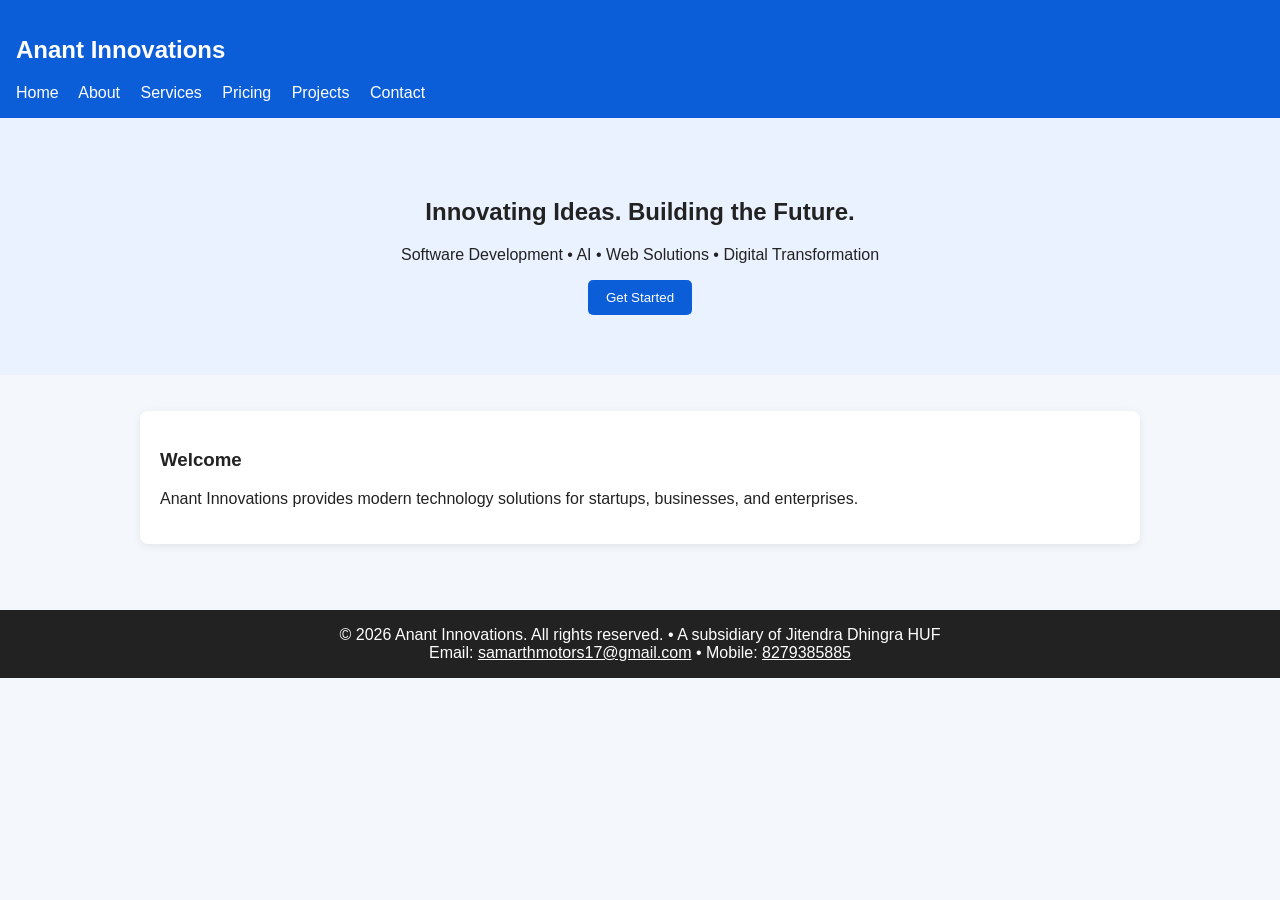
<file: index.html>
<!doctype html><html><head><title>Home</title><link rel="stylesheet" href="style.css"></head><body><header><h2>Anant Innovations</h2><nav>
<a href="index.html">Home</a>
<a href="about.html">About</a>
<a href="services.html">Services</a>
<a href="pricing.html">Pricing</a>
<a href="projects.html">Projects</a>
<a href="contact.html">Contact</a>
</nav></header>
<section class="hero"><h1>Innovating Ideas. Building the Future.</h1><p>Software Development • AI • Web Solutions • Digital Transformation</p><button onclick="location.href='pricing.html'">Get Started</button></section>
<div class="container"><div class="card"><h3>Welcome</h3><p>Anant Innovations provides modern technology solutions for startups, businesses, and enterprises.</p></div></div><footer>© 2026 Anant Innovations. All rights reserved. • A subsidiary of Jitendra Dhingra HUF<br>Email: <a href="mailto:samarthmotors17@gmail.com">samarthmotors17@gmail.com</a> • Mobile: <a href="tel:8279385885">8279385885</a></footer></body></html>
</file>
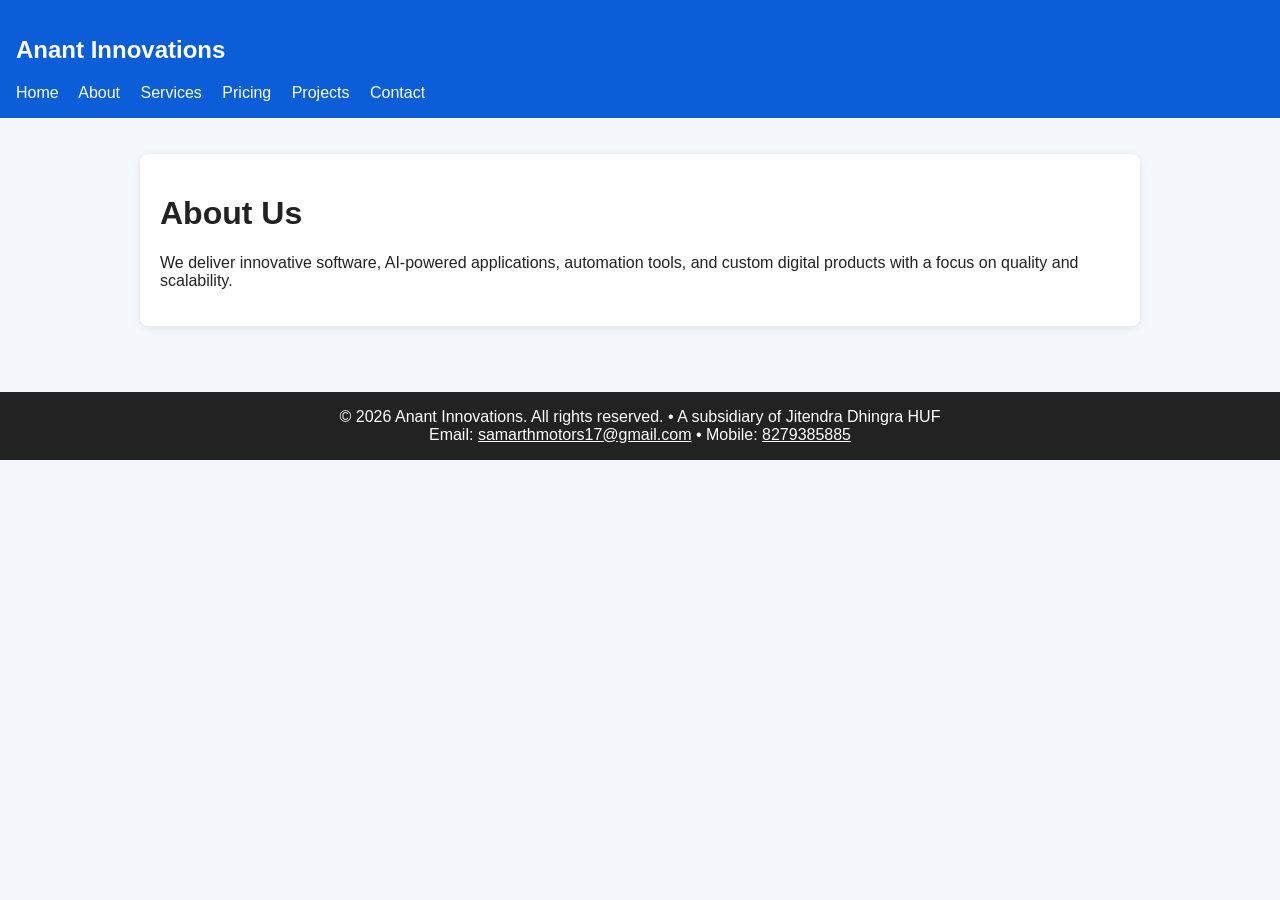
<file: about.html>
<html><head><title>About</title><link rel="stylesheet" href="style.css"></head><body><header><h2>Anant Innovations</h2><nav>
<a href="index.html">Home</a>
<a href="about.html">About</a>
<a href="services.html">Services</a>
<a href="pricing.html">Pricing</a>
<a href="projects.html">Projects</a>
<a href="contact.html">Contact</a>
</nav></header><div class="container"><div class="card"><h1>About Us</h1><p>We deliver innovative software, AI-powered applications, automation tools, and custom digital products with a focus on quality and scalability.</p></div></div><footer>© 2026 Anant Innovations. All rights reserved. • A subsidiary of Jitendra Dhingra HUF<br>Email: <a href="mailto:samarthmotors17@gmail.com">samarthmotors17@gmail.com</a> • Mobile: <a href="tel:8279385885">8279385885</a></footer></body></html>
</file>
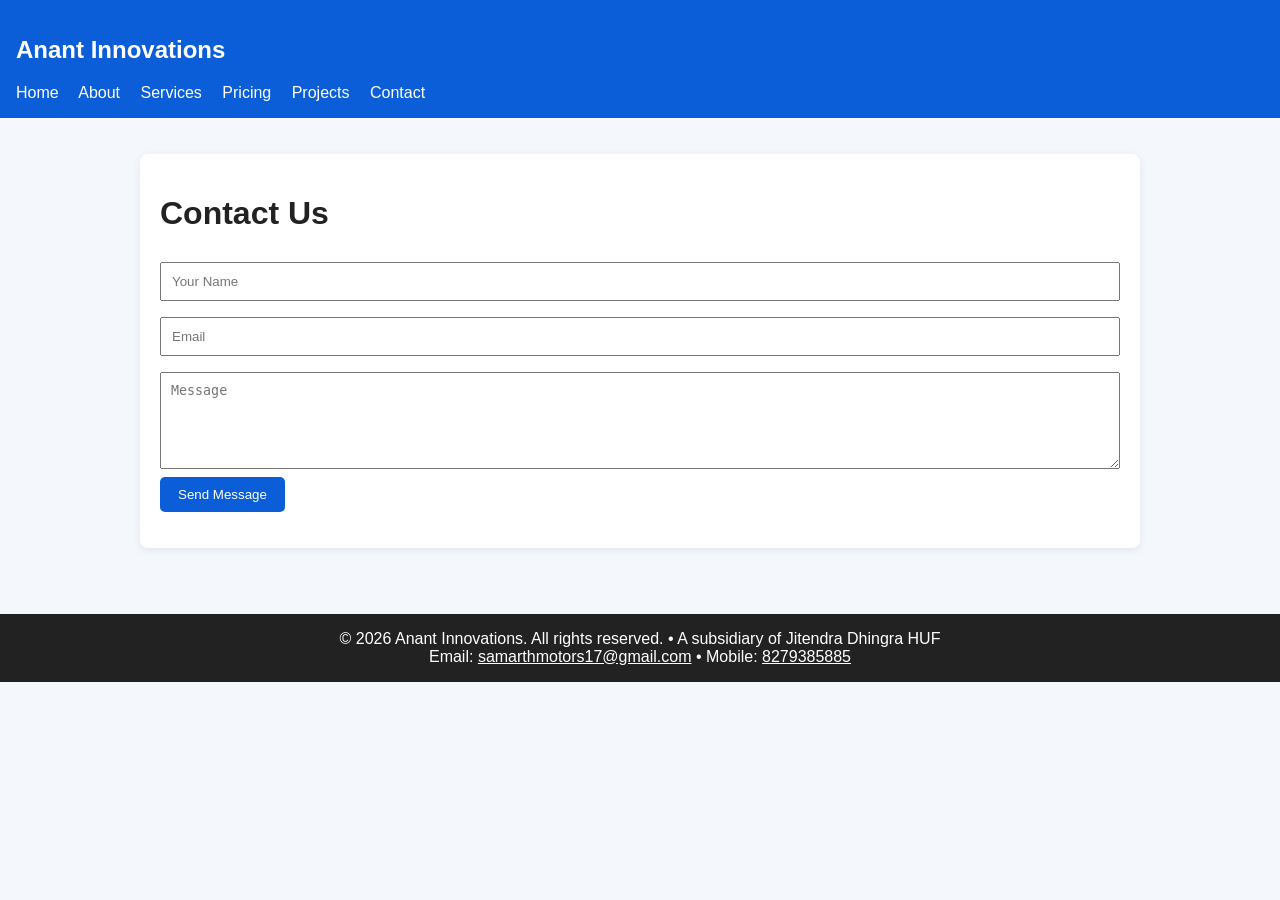
<file: contact.html>
<html><head><title>Contact</title><link rel="stylesheet" href="style.css"></head><body><header><h2>Anant Innovations</h2><nav>
<a href="index.html">Home</a>
<a href="about.html">About</a>
<a href="services.html">Services</a>
<a href="pricing.html">Pricing</a>
<a href="projects.html">Projects</a>
<a href="contact.html">Contact</a>
</nav></header><div class="container"><div class="card"><h1>Contact Us</h1><form><input placeholder="Your Name"><input placeholder="Email"><textarea rows="5" placeholder="Message"></textarea><button type="submit">Send Message</button></form></div></div><footer>© 2026 Anant Innovations. All rights reserved. • A subsidiary of Jitendra Dhingra HUF<br>Email: <a href="mailto:samarthmotors17@gmail.com">samarthmotors17@gmail.com</a> • Mobile: <a href="tel:8279385885">8279385885</a></footer></body></html>
</file>
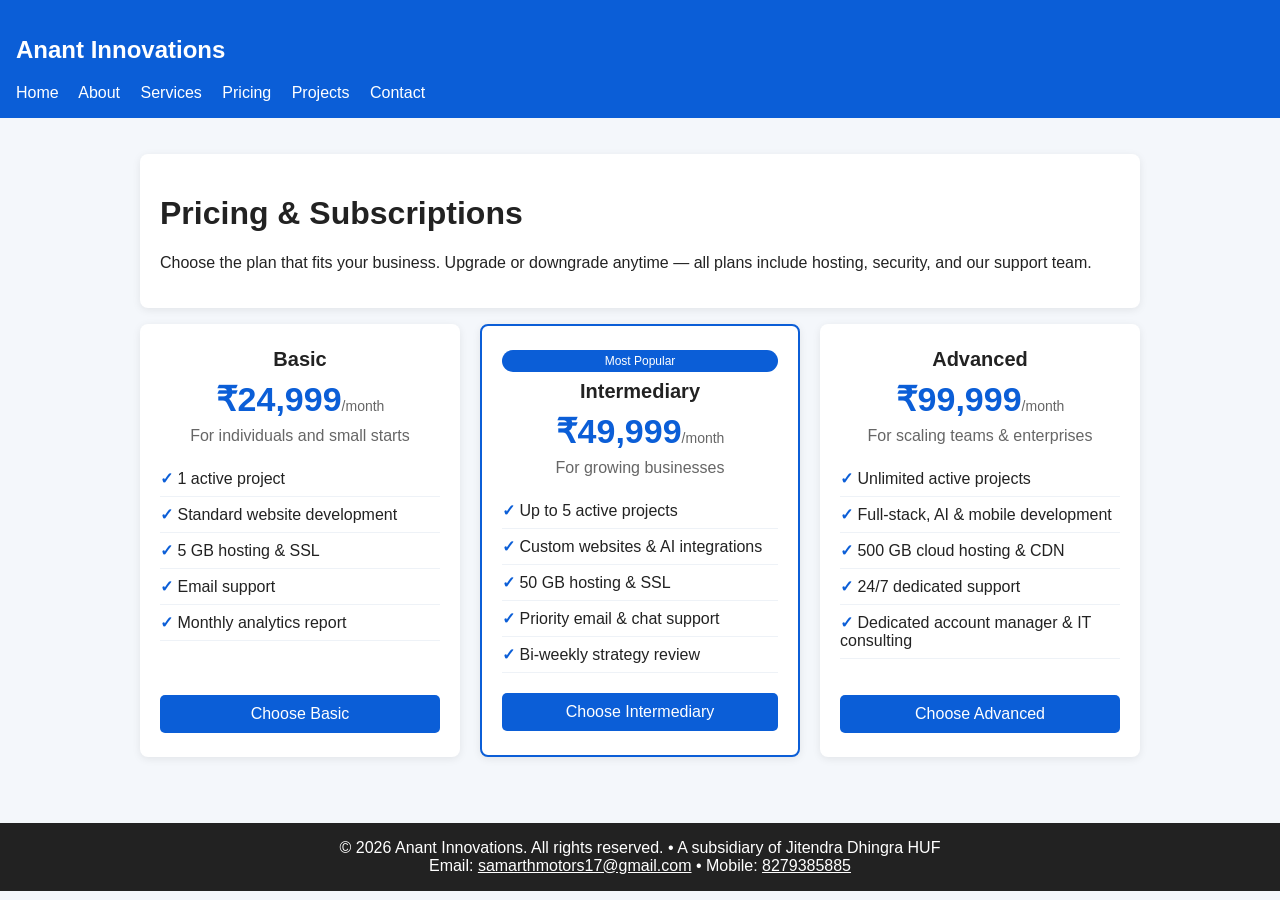
<file: pricing.html>
<html><head><title>Pricing</title><link rel="stylesheet" href="style.css"></head><body><header><h2>Anant Innovations</h2><nav>
<a href="index.html">Home</a>
<a href="about.html">About</a>
<a href="services.html">Services</a>
<a href="pricing.html">Pricing</a>
<a href="projects.html">Projects</a>
<a href="contact.html">Contact</a>
</nav></header><div class="container"><div class="card"><h1>Pricing & Subscriptions</h1><p>Choose the plan that fits your business. Upgrade or downgrade anytime — all plans include hosting, security, and our support team.</p></div>
<div class="pricing">
<div class="plan"><h3>Basic</h3><div class="price">₹24,999<span>/month</span></div><p class="plan-desc">For individuals and small starts</p><ul><li>1 active project</li><li>Standard website development</li><li>5 GB hosting & SSL</li><li>Email support</li><li>Monthly analytics report</li></ul><a class="btn" href="contact.html">Choose Basic</a></div>
<div class="plan plan-featured"><span class="plan-badge">Most Popular</span><h3>Intermediary</h3><div class="price">₹49,999<span>/month</span></div><p class="plan-desc">For growing businesses</p><ul><li>Up to 5 active projects</li><li>Custom websites & AI integrations</li><li>50 GB hosting & SSL</li><li>Priority email & chat support</li><li>Bi-weekly strategy review</li></ul><a class="btn" href="contact.html">Choose Intermediary</a></div>
<div class="plan"><h3>Advanced</h3><div class="price">₹99,999<span>/month</span></div><p class="plan-desc">For scaling teams & enterprises</p><ul><li>Unlimited active projects</li><li>Full-stack, AI & mobile development</li><li>500 GB cloud hosting & CDN</li><li>24/7 dedicated support</li><li>Dedicated account manager & IT consulting</li></ul><a class="btn" href="contact.html">Choose Advanced</a></div>
</div></div><footer>© 2026 Anant Innovations. All rights reserved. • A subsidiary of Jitendra Dhingra HUF<br>Email: <a href="mailto:samarthmotors17@gmail.com">samarthmotors17@gmail.com</a> • Mobile: <a href="tel:8279385885">8279385885</a></footer></body></html>
</file>
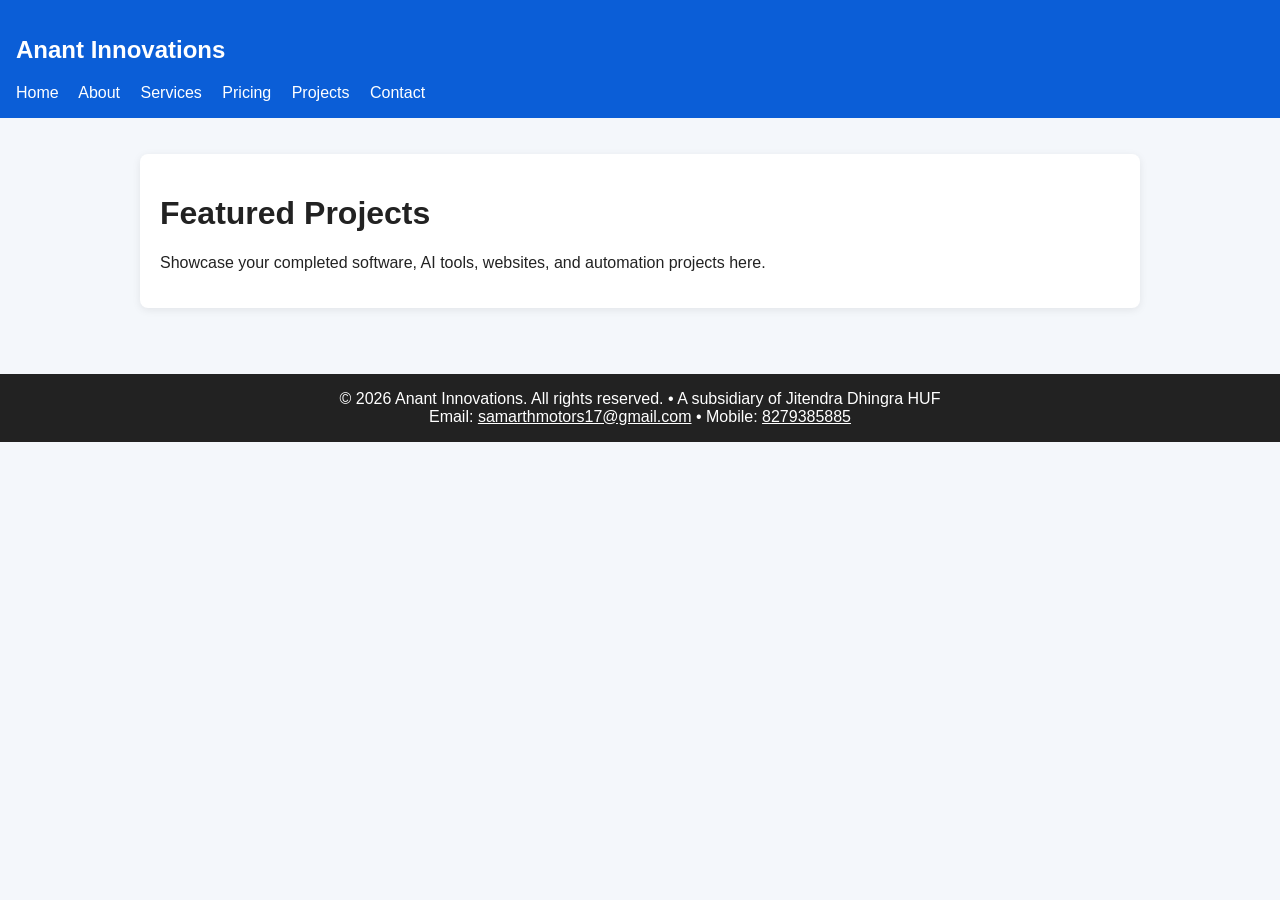
<file: projects.html>
<html><head><title>Projects</title><link rel="stylesheet" href="style.css"></head><body><header><h2>Anant Innovations</h2><nav>
<a href="index.html">Home</a>
<a href="about.html">About</a>
<a href="services.html">Services</a>
<a href="pricing.html">Pricing</a>
<a href="projects.html">Projects</a>
<a href="contact.html">Contact</a>
</nav></header><div class="container"><div class="card"><h1>Featured Projects</h1><p>Showcase your completed software, AI tools, websites, and automation projects here.</p></div></div><footer>© 2026 Anant Innovations. All rights reserved. • A subsidiary of Jitendra Dhingra HUF<br>Email: <a href="mailto:samarthmotors17@gmail.com">samarthmotors17@gmail.com</a> • Mobile: <a href="tel:8279385885">8279385885</a></footer></body></html>
</file>
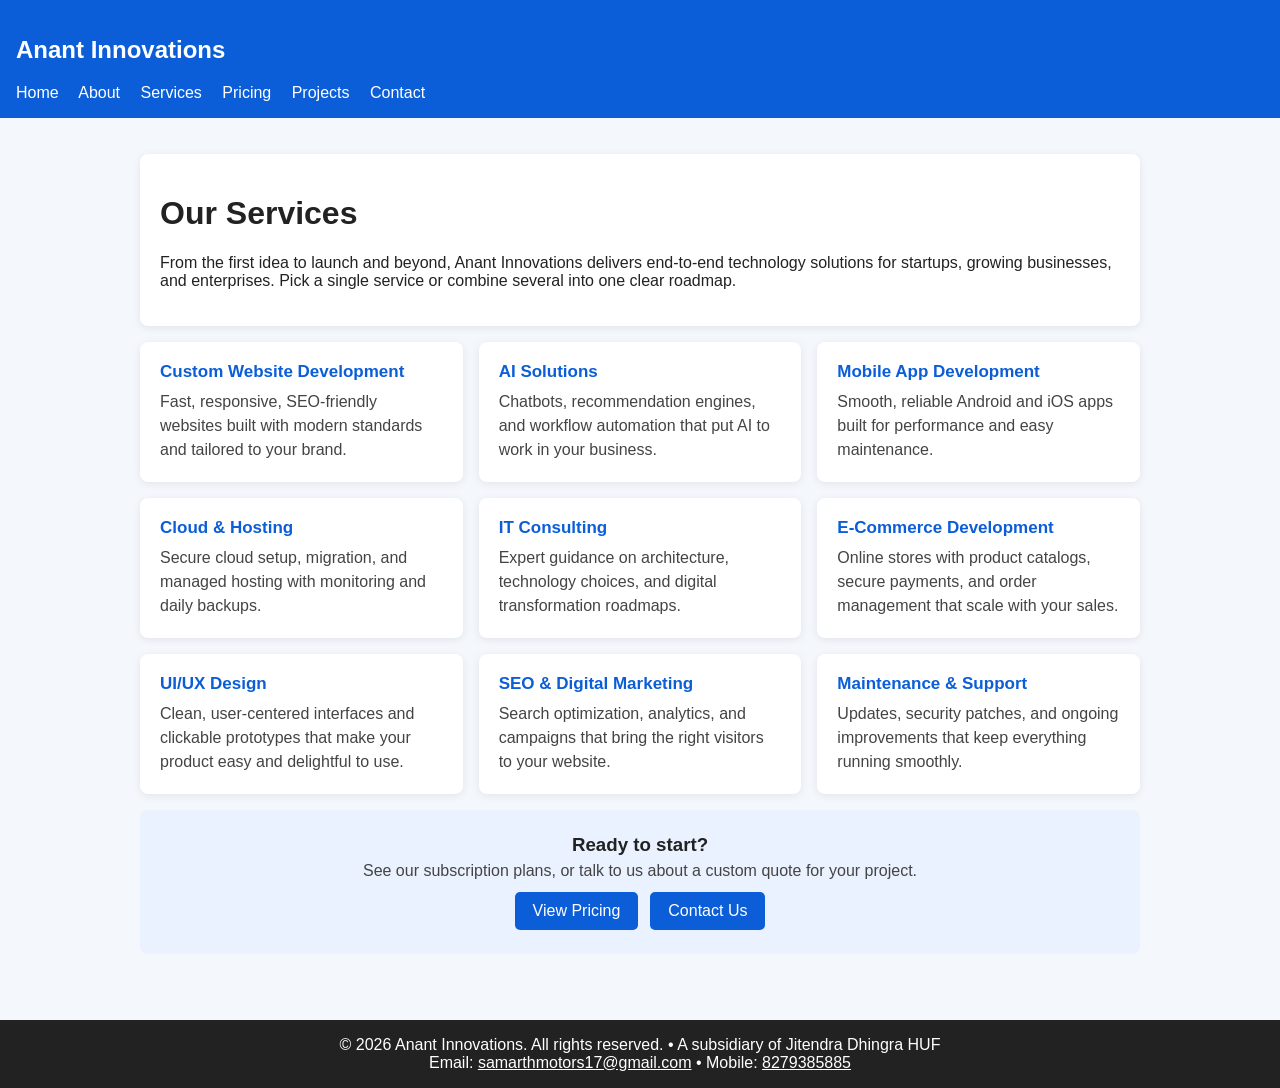
<file: services.html>
<html><head><title>Services</title><link rel="stylesheet" href="style.css"></head><body><header><h2>Anant Innovations</h2><nav>
<a href="index.html">Home</a>
<a href="about.html">About</a>
<a href="services.html">Services</a>
<a href="pricing.html">Pricing</a>
<a href="projects.html">Projects</a>
<a href="contact.html">Contact</a>
</nav></header><div class="container"><div class="card"><h1>Our Services</h1><p>From the first idea to launch and beyond, Anant Innovations delivers end-to-end technology solutions for startups, growing businesses, and enterprises. Pick a single service or combine several into one clear roadmap.</p></div>
<div class="services">
<div class="service"><h3>Custom Website Development</h3><p>Fast, responsive, SEO-friendly websites built with modern standards and tailored to your brand.</p></div>
<div class="service"><h3>AI Solutions</h3><p>Chatbots, recommendation engines, and workflow automation that put AI to work in your business.</p></div>
<div class="service"><h3>Mobile App Development</h3><p>Smooth, reliable Android and iOS apps built for performance and easy maintenance.</p></div>
<div class="service"><h3>Cloud & Hosting</h3><p>Secure cloud setup, migration, and managed hosting with monitoring and daily backups.</p></div>
<div class="service"><h3>IT Consulting</h3><p>Expert guidance on architecture, technology choices, and digital transformation roadmaps.</p></div>
<div class="service"><h3>E-Commerce Development</h3><p>Online stores with product catalogs, secure payments, and order management that scale with your sales.</p></div>
<div class="service"><h3>UI/UX Design</h3><p>Clean, user-centered interfaces and clickable prototypes that make your product easy and delightful to use.</p></div>
<div class="service"><h3>SEO & Digital Marketing</h3><p>Search optimization, analytics, and campaigns that bring the right visitors to your website.</p></div>
<div class="service"><h3>Maintenance & Support</h3><p>Updates, security patches, and ongoing improvements that keep everything running smoothly.</p></div>
</div>
<div class="cta"><h3>Ready to start?</h3><p>See our subscription plans, or talk to us about a custom quote for your project.</p><a href="pricing.html">View Pricing</a><a href="contact.html">Contact Us</a></div>
</div><footer>© 2026 Anant Innovations. All rights reserved. • A subsidiary of Jitendra Dhingra HUF<br>Email: <a href="mailto:samarthmotors17@gmail.com">samarthmotors17@gmail.com</a> • Mobile: <a href="tel:8279385885">8279385885</a></footer></body></html>
</file>
<file: style.css>
body{font-family:Arial,sans-serif;margin:0;background:#f4f7fb;color:#222}
header{background:#0b5ed7;color:#fff;padding:16px}
nav a{color:#fff;margin-right:16px;text-decoration:none}
.hero{padding:60px 20px;text-align:center;background:#eaf2ff}
.container{max-width:1000px;margin:auto;padding:20px}
.card{background:#fff;padding:20px;border-radius:8px;box-shadow:0 2px 8px rgba(0,0,0,.08);margin:16px 0}
footer{background:#222;color:#fff;text-align:center;padding:16px;margin-top:30px}
footer a{color:#fff;text-decoration:underline}
button{background:#0b5ed7;color:#fff;border:none;padding:10px 18px;border-radius:5px}
input,textarea{width:100%;padding:10px;margin:8px 0}
.pricing{display:grid;grid-template-columns:repeat(3,1fr);gap:20px;margin:16px 0}
.plan{background:#fff;padding:24px 20px;border-radius:8px;box-shadow:0 2px 8px rgba(0,0,0,.08);text-align:center;display:flex;flex-direction:column}
.plan h3{margin:0 0 8px;font-size:20px}
.plan .price{font-size:34px;font-weight:bold;color:#0b5ed7}
.plan .price span{font-size:14px;font-weight:normal;color:#666}
.plan-desc{color:#666;margin:8px 0 16px}
.plan ul{list-style:none;padding:0;margin:0 0 20px;text-align:left;flex:1}
.plan li{padding:8px 0;border-bottom:1px solid #eef2f7}
.plan li:before{content:"✓ ";color:#0b5ed7;font-weight:bold}
.plan .btn{display:inline-block;background:#0b5ed7;color:#fff;padding:10px 18px;border-radius:5px;text-decoration:none}
.plan-featured{border:2px solid #0b5ed7;position:relative}
.plan-badge{display:inline-block;background:#0b5ed7;color:#fff;font-size:12px;padding:4px 12px;border-radius:12px;margin-bottom:8px}
@media(max-width:760px){.pricing{grid-template-columns:1fr}}
.services{display:grid;grid-template-columns:repeat(3,1fr);gap:16px;margin:16px 0}
.service{background:#fff;padding:20px;border-radius:8px;box-shadow:0 2px 8px rgba(0,0,0,.08)}
.service h3{margin:0 0 8px;font-size:17px;color:#0b5ed7}
.service p{margin:0;color:#444;line-height:1.5}
.cta{background:#eaf2ff;padding:24px 20px;border-radius:8px;text-align:center;margin:16px 0}
.cta h3{margin:0 0 6px}
.cta p{color:#444;margin:0 0 12px}
.cta a{display:inline-block;background:#0b5ed7;color:#fff;padding:10px 18px;border-radius:5px;text-decoration:none;margin:0 6px}
@media(max-width:760px){.services{grid-template-columns:1fr}}
</file>
